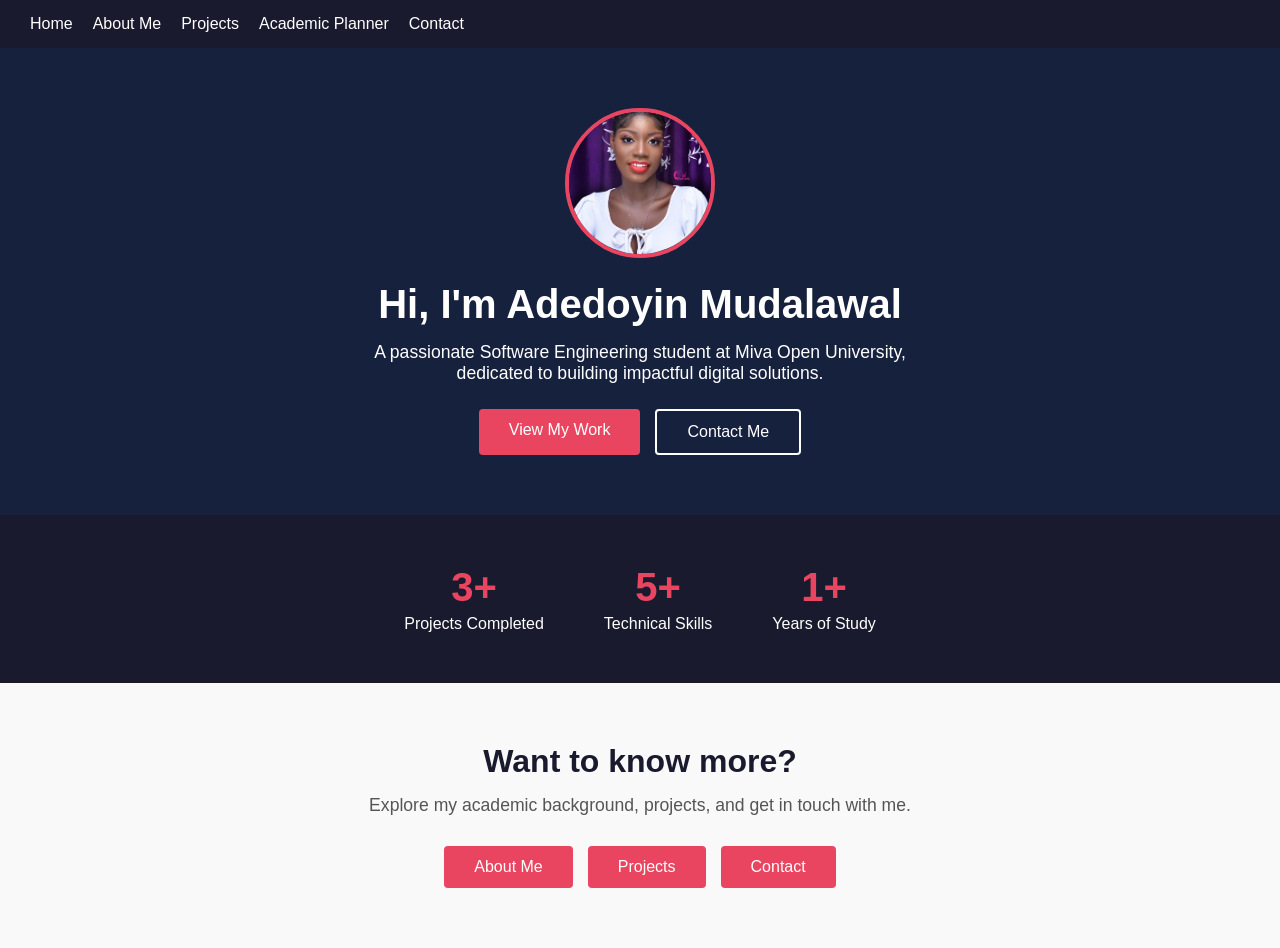
<file: index.html>
<!DOCTYPE html>
<html lang="en">
<head>
    <meta charset="UTF-8">
    <meta name="viewport" content="width=device-width, initial-scale=1.0">
    <title>Adedoyin Mudalawal | Portfolio</title>
    <link rel="stylesheet" href="css/style.css">
</head>
<body>

    <!-- Navigation -->
    <nav>
        <ul>
            <li><a href="index.html">Home</a></li>
            <li><a href="about.html">About Me</a></li>
            <li><a href="projects.html">Projects</a></li>
            <li><a href="planner.html">Academic Planner</a></li>
            <li><a href="contact.html">Contact</a></li>
        </ul>
    </nav>

    <!-- Hero Section -->
    <section id="hero">
        <img src="images/profile.jpg" alt="Adedoyin Mudalawal">
        <h1>Hi, I'm Adedoyin Mudalawal</h1>
        <p>A passionate Software Engineering student at Miva Open University, dedicated to building impactful digital solutions.</p>
        <div class="hero-buttons">
            <a href="projects.html" class="btn-primary">View My Work</a>
            <a href="contact.html" class="btn-secondary">Contact Me</a>
        </div>
    </section>

    <!-- Stats Section -->
    <section id="stats">
        <div class="stats-grid">
            <div class="stat">
                <h3>3+</h3>
                <p>Projects Completed</p>
            </div>
            <div class="stat">
                <h3>5+</h3>
                <p>Technical Skills</p>
            </div>
            <div class="stat">
                <h3>1+</h3>
                <p>Years of Study</p>
            </div>
        </div>
    </section>

    <!-- Call to Action -->
    <section id="cta">
        <h2>Want to know more?</h2>
        <p>Explore my academic background, projects, and get in touch with me.</p>
        <div class="cta-buttons">
            <a href="about.html" class="btn-primary">About Me</a>
            <a href="projects.html" class="btn-primary">Projects</a>
            <a href="contact.html" class="btn-primary">Contact</a>
        </div>
    </section>

</body>
</html>
</file>
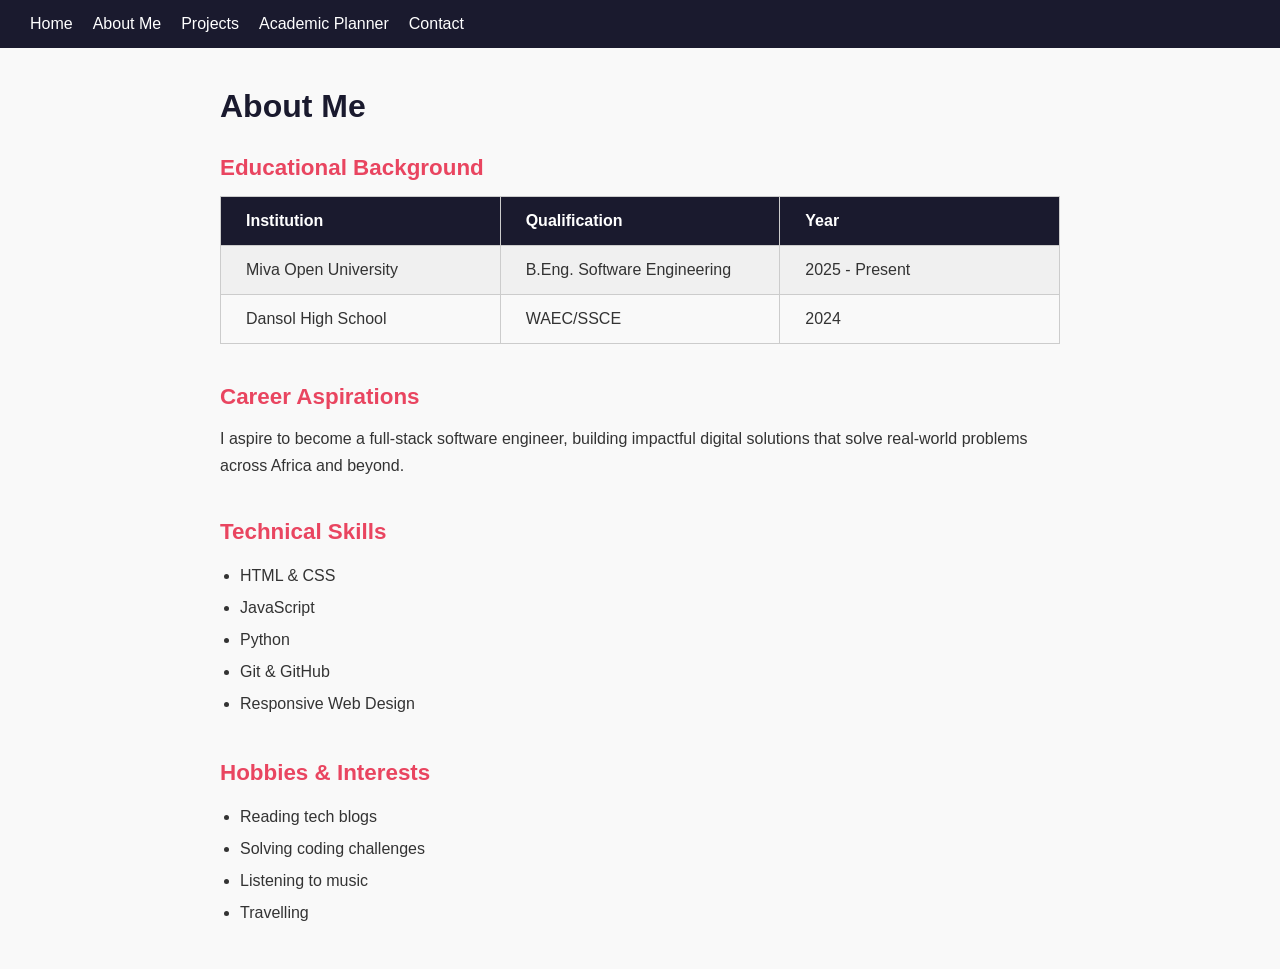
<file: about.html>
<!DOCTYPE html>
<html lang="en">
<head>
    <meta charset="UTF-8">
    <meta name="viewport" content="width=device-width, initial-scale=1.0">
    <title>About Me | Adedoyin Mudalawal</title>
    <link rel="stylesheet" href="css/style.css">
</head>
<body>

    <!-- Navigation -->
    <nav>
        <ul>
            <li><a href="index.html">Home</a></li>
            <li><a href="about.html">About Me</a></li>
            <li><a href="projects.html">Projects</a></li>
            <li><a href="planner.html">Academic Planner</a></li>
            <li><a href="contact.html">Contact</a></li>
        </ul>
    </nav>

    <!-- About Section -->
    <main class="page-content">

        <h1>About Me</h1>

        <!-- Educational Background -->
        <section class="about-section">
            <h2>Educational Background</h2>
            <table>
                <tr>
                    <th>Institution</th>
                    <th>Qualification</th>
                    <th>Year</th>
                </tr>
                <tr>
                    <td>Miva Open University</td>
                    <td>B.Eng. Software Engineering</td>
                    <td>2025 - Present</td>
                </tr>
                <tr>
                    <td>Dansol High School</td>
                    <td>WAEC/SSCE</td>
                    <td>2024</td>
                </tr>
            </table>
        </section>

        <!-- Career Aspirations -->
        <section class="about-section">
            <h2>Career Aspirations</h2>
            <p>I aspire to become a full-stack software engineer, building impactful digital solutions that solve real-world problems across Africa and beyond.</p>
        </section>

        <!-- Technical Skills -->
        <section class="about-section">
            <h2>Technical Skills</h2>
            <ul>
                <li>HTML & CSS</li>
                <li>JavaScript</li>
                <li>Python</li>
                <li>Git & GitHub</li>
                <li>Responsive Web Design</li>
            </ul>
        </section>

        <!-- Hobbies -->
        <section class="about-section">
            <h2>Hobbies & Interests</h2>
            <ul>
                <li>Reading tech blogs</li>
                <li>Solving coding challenges</li>
                <li>Listening to music</li>
                <li>Travelling</li>
            </ul>
        </section>

    </main>

</body>
</html>
</file>
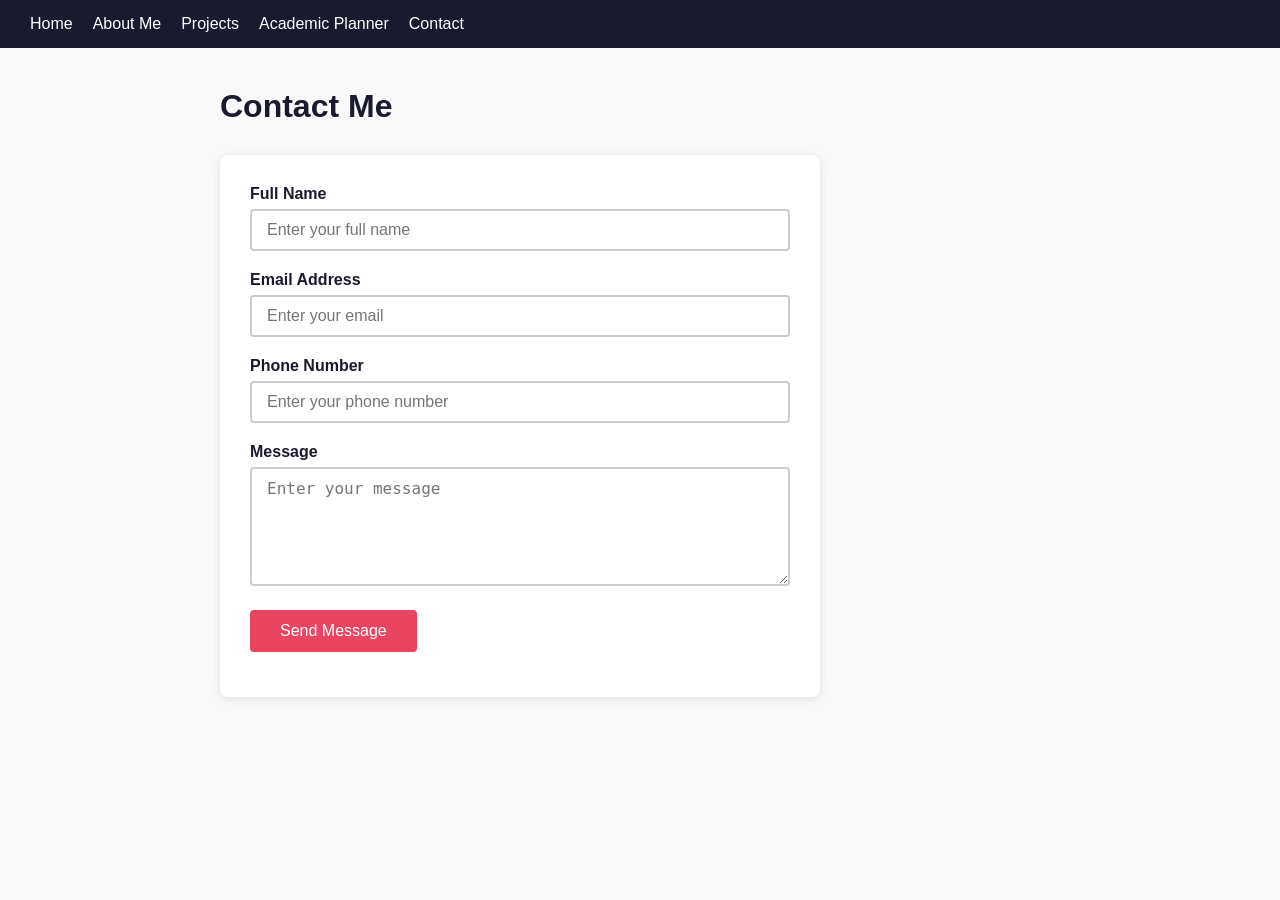
<file: contact.html>
<!DOCTYPE html>
<html lang="en">
<head>
    <meta charset="UTF-8">
    <meta name="viewport" content="width=device-width, initial-scale=1.0">
    <title>Contact | Adedoyin Mudalawal</title>
    <link rel="stylesheet" href="css/style.css">
</head>
<body>
    <nav>
        <ul>
            <li><a href="index.html">Home</a></li>
            <li><a href="about.html">About Me</a></li>
            <li><a href="projects.html">Projects</a></li>
            <li><a href="planner.html">Academic Planner</a></li>
            <li><a href="contact.html">Contact</a></li>
        </ul>
    </nav>
    <main class="page-content">
        <h1>Contact Me</h1>
        <div class="contact-container">
            <form id="contactForm">
                <div class="form-group">
                    <label for="name">Full Name</label>
                    <input type="text" id="name" placeholder="Enter your full name">
                </div>
                <div class="form-group">
                    <label for="email">Email Address</label>
                    <input type="email" id="email" placeholder="Enter your email">
                </div>
                <div class="form-group">
                    <label for="phone">Phone Number</label>
                    <input type="text" id="phone" placeholder="Enter your phone number">
                </div>
                <div class="form-group">
                    <label for="message">Message</label>
                    <textarea id="message" rows="5" placeholder="Enter your message"></textarea>
                </div>
                <button type="button" onclick="validateForm()">Send Message</button>
            </form>
            <p id="formMessage"></p>
        </div>
    </main>
    <script src="js/contact.js"></script>
</body>
</html>
</file>
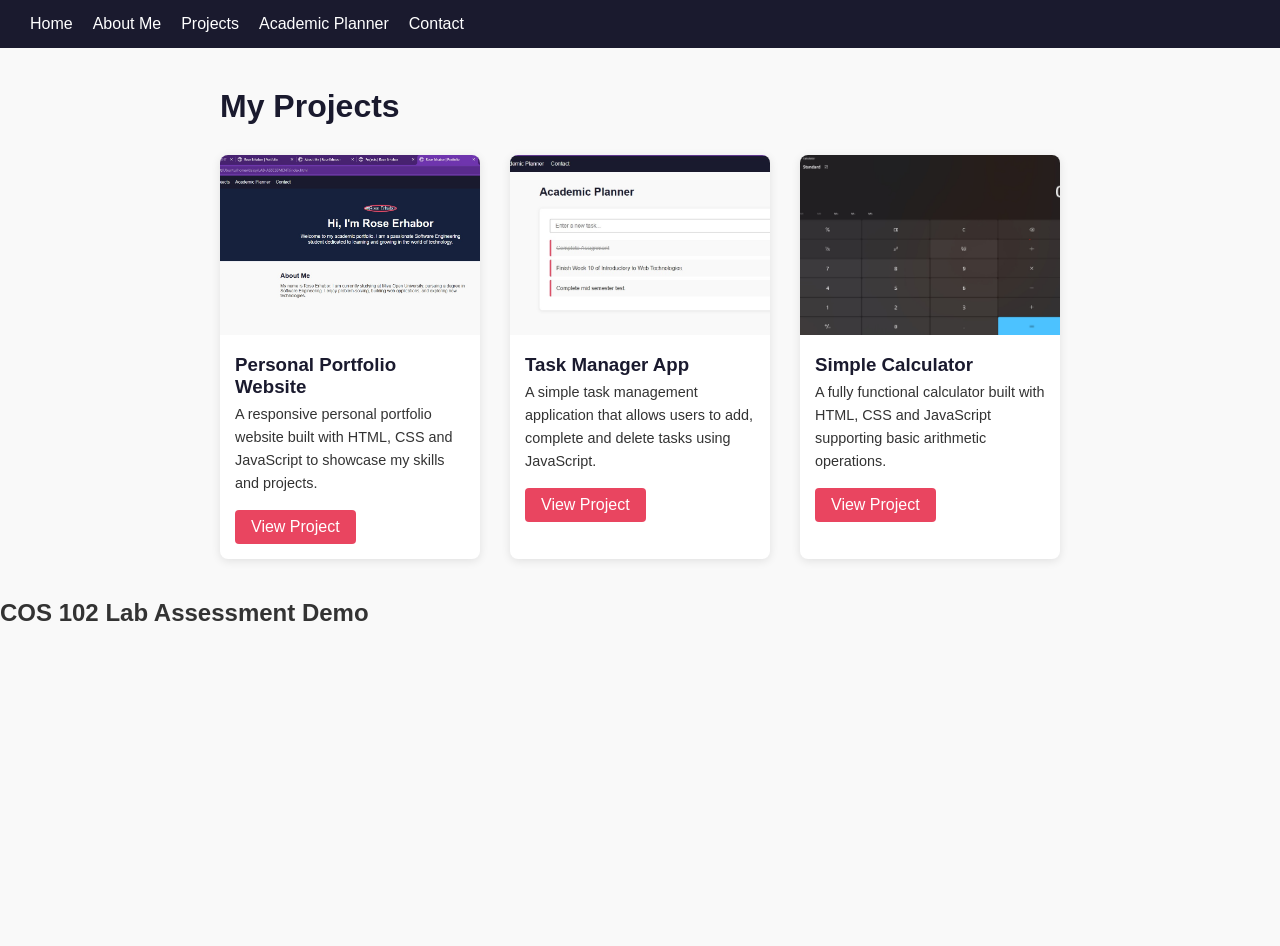
<file: projects.html>
<!DOCTYPE html>
<html lang="en">
<head>
    <meta charset="UTF-8">
    <meta name="viewport" content="width=device-width, initial-scale=1.0">
    <title>Projects | Adedoyin Mudalawal</title>
    <link rel="stylesheet" href="css/style.css">
</head>
<body>
    <nav>
        <ul>
            <li><a href="index.html">Home</a></li>
            <li><a href="about.html">About Me</a></li>
            <li><a href="projects.html">Projects</a></li>
            <li><a href="planner.html">Academic Planner</a></li>
            <li><a href="contact.html">Contact</a></li>
        </ul>
    </nav>
    <main class="page-content">
        <h1>My Projects</h1>
        <div class="projects-grid">
            <div class="project-card">
                <img src="images/project1.jpg" alt="Portfolio Website">
                <h3>Personal Portfolio Website</h3>
                <p>A responsive personal portfolio website built with HTML, CSS and JavaScript to showcase my skills and projects.</p>
                <a href="#" class="project-link">View Project</a>
            </div>
            <div class="project-card">
                <img src="images/project2.jpg" alt="Task Manager">
                <h3>Task Manager App</h3>
                <p>A simple task management application that allows users to add, complete and delete tasks using JavaScript.</p>
                <a href="#" class="project-link">View Project</a>
            </div>
            <div class="project-card">
                <img src="images/project3.jpg" alt="Calculator">
                <h3>Simple Calculator</h3>
                <p>A fully functional calculator built with HTML, CSS and JavaScript supporting basic arithmetic operations.</p>
                <a href="#" class="project-link">View Project</a>
            </div>
        </div>
    </main>
    <section id="lab-demo">
    <h2>COS 102 Lab Assessment Demo</h2>
    <iframe width="560" height="315" src="https://www.youtube.com/embed/VPm3VCaHR_c" title="COS 102 Lab Demo" frameborder="0" allowfullscreen></iframe>
</section>
</body>
</html>
</file>
<file: css/style.css>
* {
    margin: 0;
    padding: 0;
    box-sizing: border-box;
}
body {
    font-family: Arial, sans-serif;
    color: #333;
    background-color: #f9f9f9;
}
nav {
    background-color: #1a1a2e;
    padding: 15px 30px;
}
nav ul {
    list-style: none;
    display: flex;
    gap: 20px;
}
nav ul li a {
    color: white;
    text-decoration: none;
    font-size: 16px;
}
nav ul li a:hover {
    color: #e94560;
}
#hero {
    text-align: center;
    padding: 60px 20px;
    background-color: #16213e;
    color: white;
}
#hero img {
    width: 150px;
    height: 150px;
    border-radius: 50%;
    object-fit: cover;
    margin-bottom: 20px;
    border: 4px solid #e94560;
}
#hero h1 {
    font-size: 2.5rem;
    margin-bottom: 15px;
}
#hero p {
    font-size: 1.1rem;
    max-width: 600px;
    margin: 0 auto;
}
#bio {
    padding: 40px 30px;
    max-width: 800px;
    margin: 0 auto;
}
#bio h2 {
    margin-bottom: 15px;
    color: #1a1a2e;
}
.page-content {
    max-width: 900px;
    margin: 40px auto;
    padding: 0 30px;
}
.page-content h1 {
    font-size: 2rem;
    color: #1a1a2e;
    margin-bottom: 30px;
}
.about-section {
    margin-bottom: 40px;
}
.about-section h2 {
    color: #e94560;
    margin-bottom: 15px;
    font-size: 1.4rem;
}
.about-section p {
    line-height: 1.7;
}
.about-section ul {
    padding-left: 20px;
    line-height: 2;
}
table {
    width: 100%;
    border-collapse: collapse;
    margin-top: 10px;
}
table th, table td {
    border: 1px solid #ccc;
    padding: 15px 25px;
    text-align: left;
    width: 33%;
}
table th {
    background-color: #1a1a2e;
    color: white;
}
table tr:nth-child(even) {
    background-color: #f0f0f0;
}
EOFcat > css/style.css << 'EOF'
* {
    margin: 0;
    padding: 0;
    box-sizing: border-box;
}
body {
    font-family: Arial, sans-serif;
    color: #333;
    background-color: #f9f9f9;
}
nav {
    background-color: #1a1a2e;
    padding: 15px 30px;
}
nav ul {
    list-style: none;
    display: flex;
    gap: 20px;
}
nav ul li a {
    color: white;
    text-decoration: none;
    font-size: 16px;
}
nav ul li a:hover {
    color: #e94560;
}
#hero {
    text-align: center;
    padding: 60px 20px;
    background-color: #16213e;
    color: white;
}
#hero img {
    width: 150px;
    height: 150px;
    border-radius: 50%;
    object-fit: cover;
    margin-bottom: 20px;
    border: 4px solid #e94560;
}
#hero h1 {
    font-size: 2.5rem;
    margin-bottom: 15px;
}
#hero p {
    font-size: 1.1rem;
    max-width: 600px;
    margin: 0 auto;
}
#bio {
    padding: 40px 30px;
    max-width: 800px;
    margin: 0 auto;
}
#bio h2 {
    margin-bottom: 15px;
    color: #1a1a2e;
}
.page-content {
    max-width: 900px;
    margin: 40px auto;
    padding: 0 30px;
}
.page-content h1 {
    font-size: 2rem;
    color: #1a1a2e;
    margin-bottom: 30px;
}
.about-section {
    margin-bottom: 40px;
}
.about-section h2 {
    color: #e94560;
    margin-bottom: 15px;
    font-size: 1.4rem;
}
.about-section p {
    line-height: 1.7;
}
.about-section ul {
    padding-left: 20px;
    line-height: 2;
}
table {
    width: 100%;
    border-collapse: collapse;
    margin-top: 10px;
}
table th, table td {
    border: 1px solid #ccc;
    padding: 15px 25px;
    text-align: left;
    width: 33%;
}
table th {
    background-color: #1a1a2e;
    color: white;
}
table tr:nth-child(even) {
    background-color: #f0f0f0;
}

.projects-grid {
    display: grid;
    grid-template-columns: repeat(3, 1fr);
    gap: 30px;
    margin-top: 20px;
}

.project-card {
    background-color: white;
    border-radius: 8px;
    box-shadow: 0 2px 10px rgba(0,0,0,0.1);
    overflow: hidden;
    transition: transform 0.3s ease;
}

.project-card:hover {
    transform: translateY(-5px);
}

.project-card img {
    width: 100%;
    height: 180px;
    object-fit: cover;
    background-color: #16213e;
}

.project-card h3 {
    padding: 15px 15px 5px;
    color: #1a1a2e;
}

.project-card p {
    padding: 0 15px 15px;
    font-size: 0.9rem;
    line-height: 1.6;
}

.project-link {
    display: inline-block;
    margin: 0 15px 15px;
    padding: 8px 16px;
    background-color: #e94560;
    color: white;
    text-decoration: none;
    border-radius: 4px;
}

.project-link:hover {
    background-color: #1a1a2e;
}

.planner-container {
    background-color: white;
    border-radius: 8px;
    padding: 30px;
    box-shadow: 0 2px 10px rgba(0,0,0,0.1);
}

.planner-input {
    display: flex;
    gap: 10px;
    margin-bottom: 20px;
}

.planner-input input {
    flex: 1;
    padding: 10px 15px;
    border: 2px solid #ccc;
    border-radius: 4px;
    font-size: 1rem;
}

.planner-input input:focus {
    outline: none;
    border-color: #e94560;
}

.planner-input button {
    padding: 10px 20px;
    background-color: #e94560;
    color: white;
    border: none;
    border-radius: 4px;
    cursor: pointer;
    font-size: 1rem;
}

.planner-input button:hover {
    background-color: #1a1a2e;
}

#taskList {
    list-style: none;
}

.task-item {
    display: flex;
    justify-content: space-between;
    align-items: center;
    padding: 12px 15px;
    margin-bottom: 10px;
    background-color: #f9f9f9;
    border-radius: 4px;
    border-left: 4px solid #e94560;
}

.task-item.completed span {
    text-decoration: line-through;
    color: #999;
}

.task-item span {
    cursor: pointer;
    flex: 1;
}

.task-item button {
    padding: 5px 12px;
    background-color: #1a1a2e;
    color: white;
    border: none;
    border-radius: 4px;
    cursor: pointer;
}

.task-item button:hover {
    background-color: #e94560;
}

.contact-container {
    background-color: white;
    border-radius: 8px;
    padding: 30px;
    box-shadow: 0 2px 10px rgba(0,0,0,0.1);
    max-width: 600px;
}

.form-group {
    margin-bottom: 20px;
}

.form-group label {
    display: block;
    margin-bottom: 6px;
    color: #1a1a2e;
    font-weight: bold;
}

.form-group input,
.form-group textarea {
    width: 100%;
    padding: 10px 15px;
    border: 2px solid #ccc;
    border-radius: 4px;
    font-size: 1rem;
}

.form-group input:focus,
.form-group textarea:focus {
    outline: none;
    border-color: #e94560;
}

#contactForm button {
    padding: 12px 30px;
    background-color: #e94560;
    color: white;
    border: none;
    border-radius: 4px;
    cursor: pointer;
    font-size: 1rem;
}

#contactForm button:hover {
    background-color: #1a1a2e;
}

#formMessage {
    margin-top: 15px;
    font-weight: bold;
    font-size: 1rem;
}

/* Responsive Design */
@media (max-width: 768px) {
    nav ul {
        flex-direction: column;
        gap: 10px;
        padding: 10px 0;
    }

    #hero {
        padding: 40px 15px;
    }

    #hero h1 {
        font-size: 1.8rem;
    }

    .page-content {
        padding: 0 15px;
        margin: 20px auto;
    }

    .projects-grid {
        grid-template-columns: 1fr;
    }

    table {
        font-size: 0.85rem;
    }

    table th, table td {
        padding: 8px 10px;
    }

    .planner-input {
        flex-direction: column;
    }

    .contact-container {
        padding: 20px 15px;
    }
}

/* Hero Buttons */
.hero-buttons {
    margin-top: 25px;
    display: flex;
    gap: 15px;
    justify-content: center;
    flex-wrap: wrap;
}

.btn-primary {
    padding: 12px 30px;
    background-color: #e94560;
    color: white;
    text-decoration: none;
    border-radius: 4px;
    font-size: 1rem;
    transition: background-color 0.3s;
}

.btn-primary:hover {
    background-color: white;
    color: #e94560;
}

.btn-secondary {
    padding: 12px 30px;
    background-color: transparent;
    color: white;
    text-decoration: none;
    border-radius: 4px;
    font-size: 1rem;
    border: 2px solid white;
    transition: all 0.3s;
}

.btn-secondary:hover {
    background-color: white;
    color: #1a1a2e;
}

/* What I Do */
#what-i-do {
    padding: 60px 30px;
    text-align: center;
    background-color: #f9f9f9;
}

#what-i-do h2 {
    font-size: 2rem;
    color: #1a1a2e;
    margin-bottom: 40px;
}

.cards-grid {
    display: flex;
    gap: 20px;
    justify-content: center;
    flex-wrap: wrap;
    max-width: 1000px;
    margin: 0 auto;
}

.info-card {
    background-color: white;
    padding: 30px;
    border-radius: 8px;
    box-shadow: 0 2px 10px rgba(0,0,0,0.1);
    flex: 1;
    min-width: 200px;
    max-width: 300px;
    transition: transform 0.3s;
}

.info-card:hover {
    transform: translateY(-5px);
}

.info-card h3 {
    color: #e94560;
    margin-bottom: 10px;
}

/* Stats */
#stats {
    background-color: #1a1a2e;
    padding: 50px 30px;
}

.stats-grid {
    display: flex;
    justify-content: center;
    gap: 60px;
    flex-wrap: wrap;
    max-width: 800px;
    margin: 0 auto;
    text-align: center;
}

.stat h3 {
    font-size: 2.5rem;
    color: #e94560;
    margin-bottom: 5px;
}

.stat p {
    color: white;
    font-size: 1rem;
}

/* Featured Project */
#featured {
    padding: 60px 30px;
    max-width: 1000px;
    margin: 0 auto;
}

#featured h2 {
    font-size: 2rem;
    color: #1a1a2e;
    margin-bottom: 30px;
    text-align: center;
}

.featured-project {
    display: flex;
    gap: 30px;
    align-items: center;
    flex-wrap: wrap;
    background-color: white;
    border-radius: 8px;
    box-shadow: 0 2px 10px rgba(0,0,0,0.1);
    overflow: hidden;
}

.featured-project img {
    width: 100%;
    max-width: 400px;
    height: 250px;
    object-fit: cover;
}

.featured-info {
    padding: 20px;
    flex: 1;
}

.featured-info h3 {
    color: #1a1a2e;
    font-size: 1.4rem;
    margin-bottom: 15px;
}

.featured-info p {
    line-height: 1.7;
    margin-bottom: 20px;
    color: #555;
}

/* Hero Buttons */
.hero-buttons {
    margin-top: 25px;
    display: flex;
    gap: 15px;
    justify-content: center;
    flex-wrap: wrap;
}

.btn-primary {
    padding: 12px 30px;
    background-color: #e94560;
    color: white;
    text-decoration: none;
    border-radius: 4px;
    font-size: 1rem;
    transition: background-color 0.3s;
}

.btn-primary:hover {
    background-color: white;
    color: #e94560;
}

.btn-secondary {
    padding: 12px 30px;
    background-color: transparent;
    color: white;
    text-decoration: none;
    border-radius: 4px;
    font-size: 1rem;
    border: 2px solid white;
    transition: all 0.3s;
}

.btn-secondary:hover {
    background-color: white;
    color: #1a1a2e;
}

/* Stats */
#stats {
    background-color: #1a1a2e;
    padding: 50px 30px;
}

.stats-grid {
    display: flex;
    justify-content: center;
    gap: 60px;
    flex-wrap: wrap;
    max-width: 800px;
    margin: 0 auto;
    text-align: center;
}

.stat h3 {
    font-size: 2.5rem;
    color: #e94560;
    margin-bottom: 5px;
}

.stat p {
    color: white;
    font-size: 1rem;
}

/* Call to Action */
#cta {
    padding: 60px 30px;
    text-align: center;
    background-color: #f9f9f9;
}

#cta h2 {
    font-size: 2rem;
    color: #1a1a2e;
    margin-bottom: 15px;
}

#cta p {
    color: #555;
    margin-bottom: 30px;
    font-size: 1.1rem;
}

.cta-buttons {
    display: flex;
    gap: 15px;
    justify-content: center;
    flex-wrap: wrap;
}
</file>
